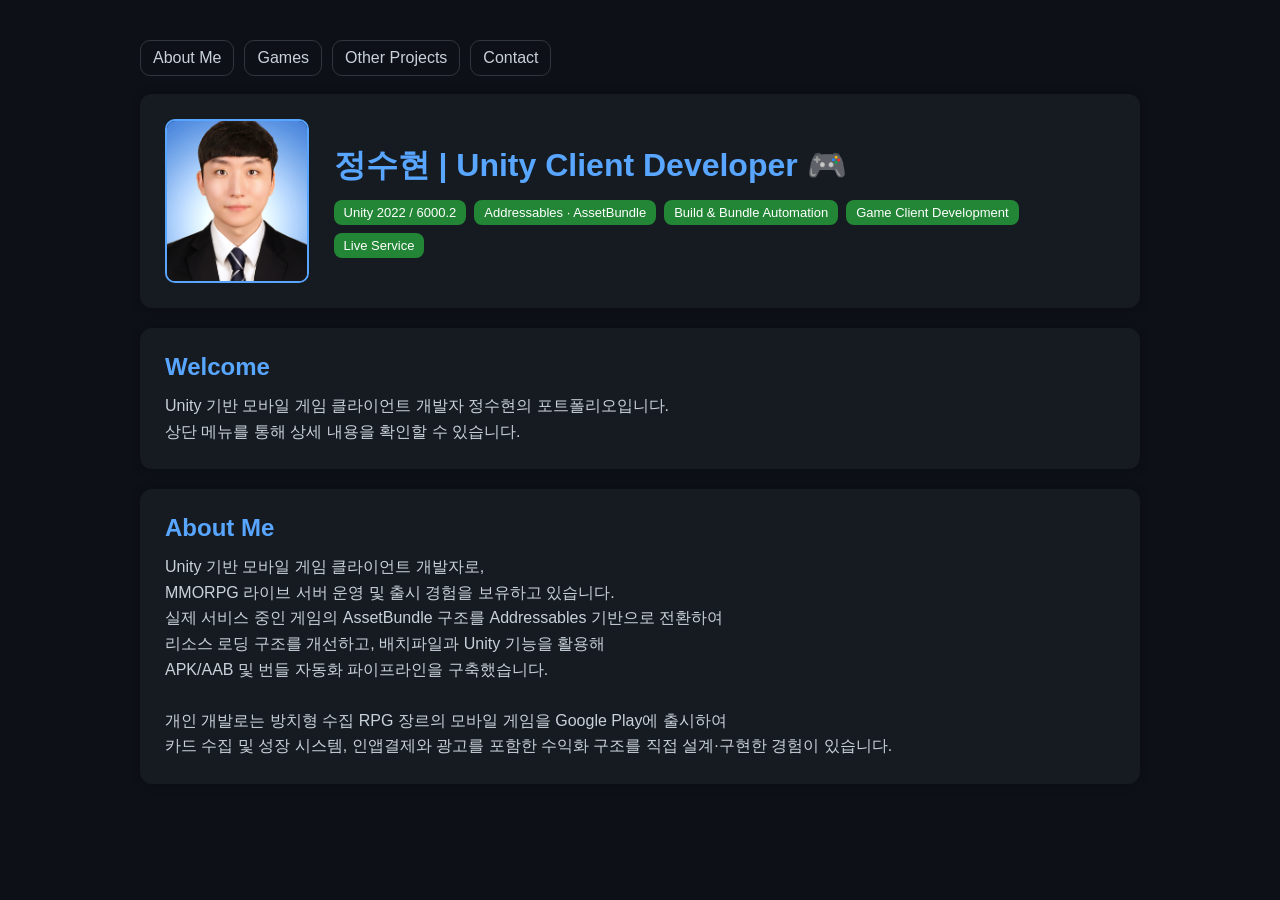
<file: index.html>
<!DOCTYPE html>
<html lang="ko">
<head>
  <meta charset="UTF-8" />
  <meta name="viewport" content="width=device-width, initial-scale=1" />
  <title>정수현 | Unity Client Developer</title>
  <link rel="stylesheet" href="style.css" />
</head>
<body>
  <div class="container">

    <div class="nav">
     <a href="index.html">About Me</a>
      <a href="games.html">Games</a>
      <a href="other.html">Other Projects</a>
      <a href="contact.html">Contact</a>
    </div>

    <div class="card profile">
      <img src="images/profile.jpg" class="profile-img" alt="profile" />
      <div>
        <h1>정수현 | Unity Client Developer 🎮</h1>

        <div class="badge-wrap">
          <span class="badge">Unity 2022 / 6000.2</span>
          <span class="badge">Addressables · AssetBundle</span>
          <span class="badge">Build & Bundle Automation</span>
          <span class="badge">Game Client Development</span>
          <span class="badge">Live Service</span>
        </div>
      </div>
    </div>

    <div class="card">
      <h2>Welcome</h2>
      <p>
        Unity 기반 모바일 게임 클라이언트 개발자 정수현의 포트폴리오입니다.<br>
        상단 메뉴를 통해 상세 내용을 확인할 수 있습니다.
      </p>
    </div>

    <div class="card">
      <h2>About Me</h2>
      <p>
        Unity 기반 모바일 게임 클라이언트 개발자로,<br>
        MMORPG 라이브 서버 운영 및 출시 경험을 보유하고 있습니다.<br>
        실제 서비스 중인 게임의 AssetBundle 구조를 Addressables 기반으로 전환하여<br>
        리소스 로딩 구조를 개선하고, 배치파일과 Unity 기능을 활용해<br>
        APK/AAB 및 번들 자동화 파이프라인을 구축했습니다.<br><br>

        개인 개발로는 방치형 수집 RPG 장르의 모바일 게임을 Google Play에 출시하여<br>
        카드 수집 및 성장 시스템, 인앱결제와 광고를 포함한 수익화 구조를 직접 설계·구현한 경험이 있습니다.
      </p>
    </div>

  </div>
</body>
</html>
</file>
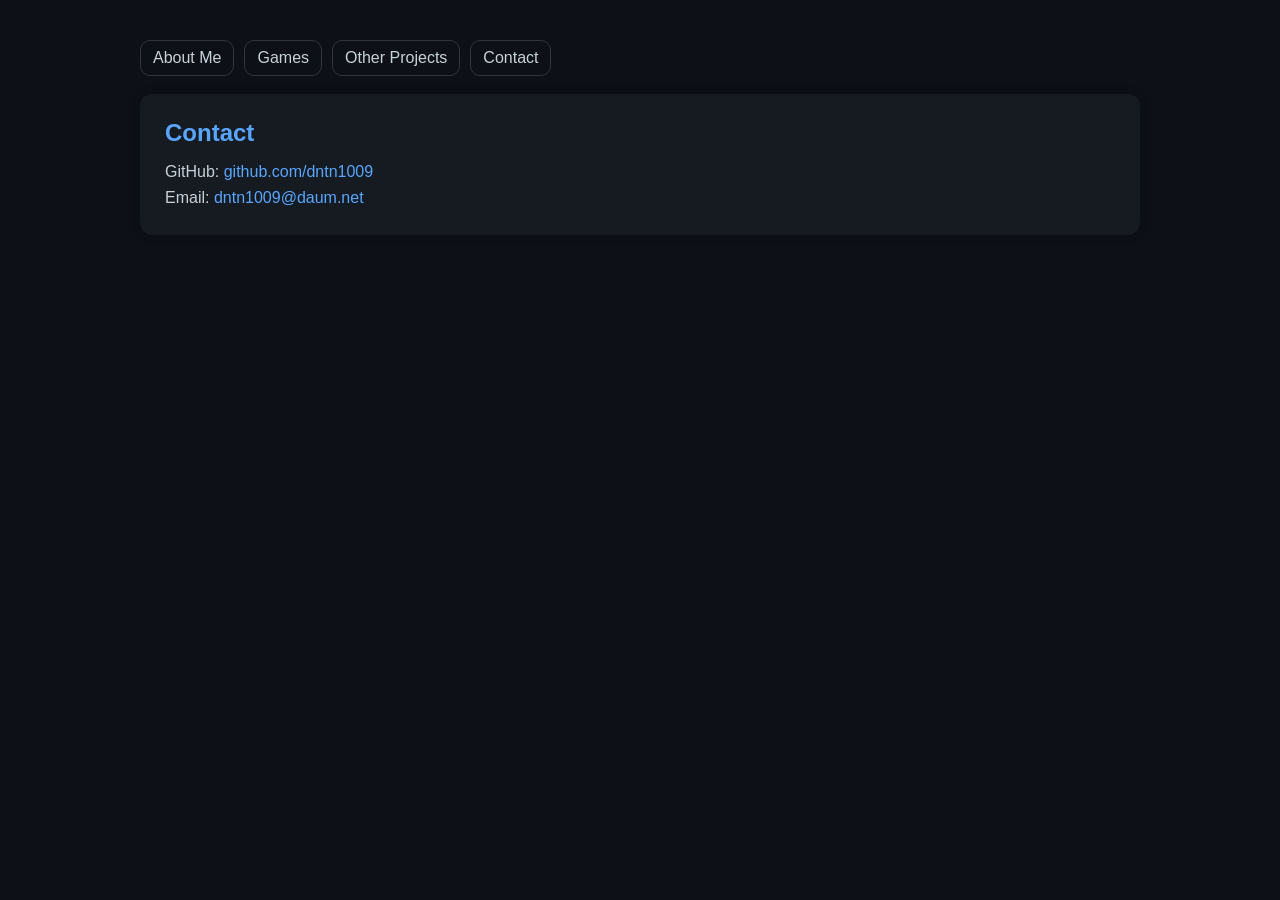
<file: contact.html>
<!DOCTYPE html>
<html lang="ko">
<head>
  <meta charset="UTF-8" />
  <meta name="viewport" content="width=device-width, initial-scale=1" />
  <title>Contact | 정수현</title>
  <link rel="stylesheet" href="style.css" />
</head>
<body>
  <div class="container">

      <div class="nav">
      <a href="index.html">About Me</a>
      <a href="games.html">Games</a>
      <a href="other.html">Other Projects</a>
      <a href="contact.html">Contact</a>
    </div>


    <div class="card">
      <h2>Contact</h2>
      <p>
        GitHub: <a href="https://github.com/dntn1009">github.com/dntn1009</a><br>
        Email: <a href="mailto:dntn1009@daum.net">dntn1009@daum.net</a>
      </p>
    </div>

  </div>
</body>
</html>
</file>
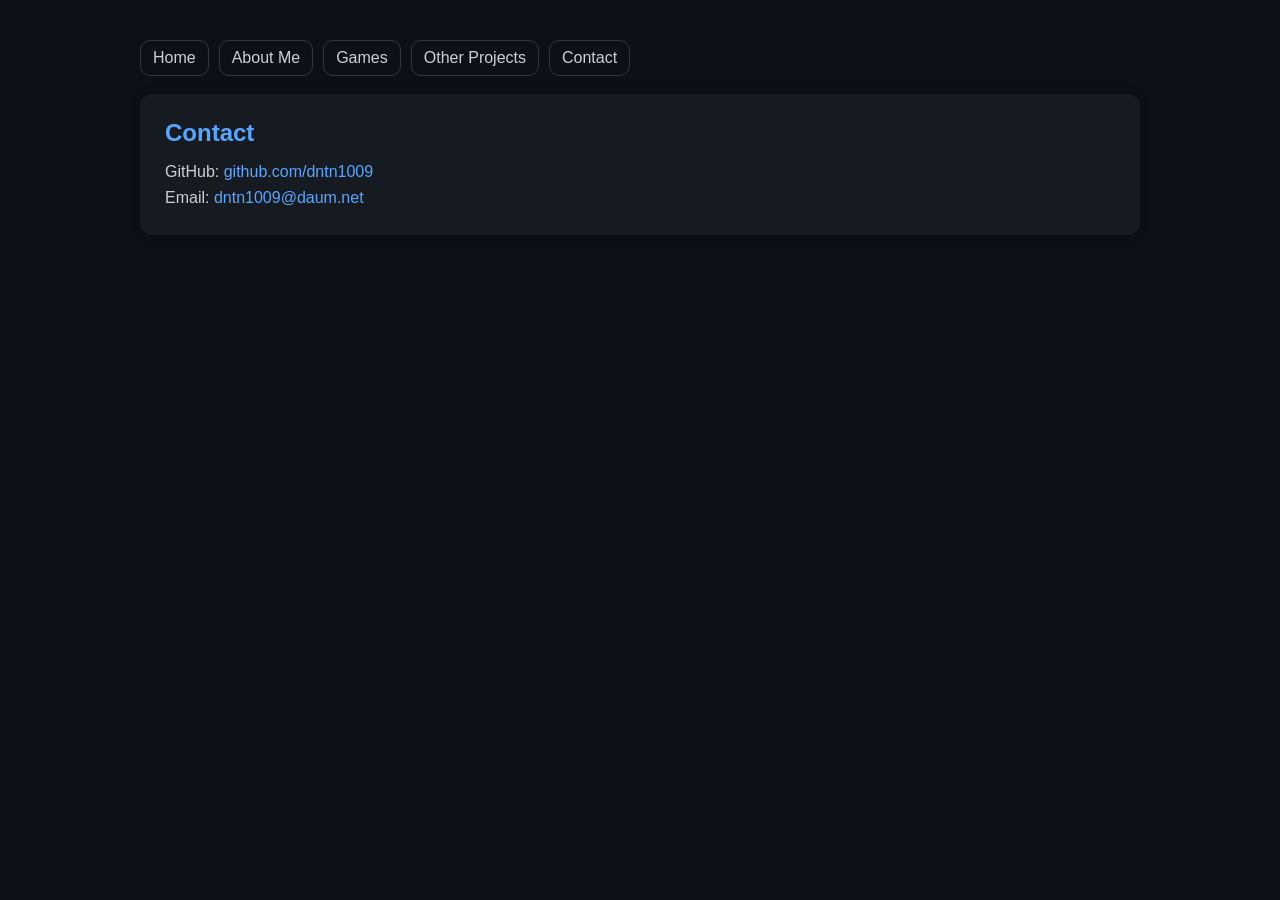
<file: contanct.html>
<!DOCTYPE html>
<html lang="ko">
<head>
  <meta charset="UTF-8" />
  <meta name="viewport" content="width=device-width, initial-scale=1" />
  <title>Contact | 정수현</title>
  <link rel="stylesheet" href="style.css" />
</head>
<body>
  <div class="container">

    <div class="nav">
      <a href="index.html">Home</a>
      <a href="about.html">About Me</a>
      <a href="games.html">Games</a>
      <a href="other.html">Other Projects</a>
      <a href="contact.html">Contact</a>
    </div>

    <div class="card">
      <h2>Contact</h2>
      <p>
        GitHub: <a href="https://github.com/dntn1009">github.com/dntn1009</a><br>
        Email: <a href="mailto:dntn1009@daum.net">dntn1009@daum.net</a>
      </p>
    </div>

  </div>
</body>
</html>
</file>
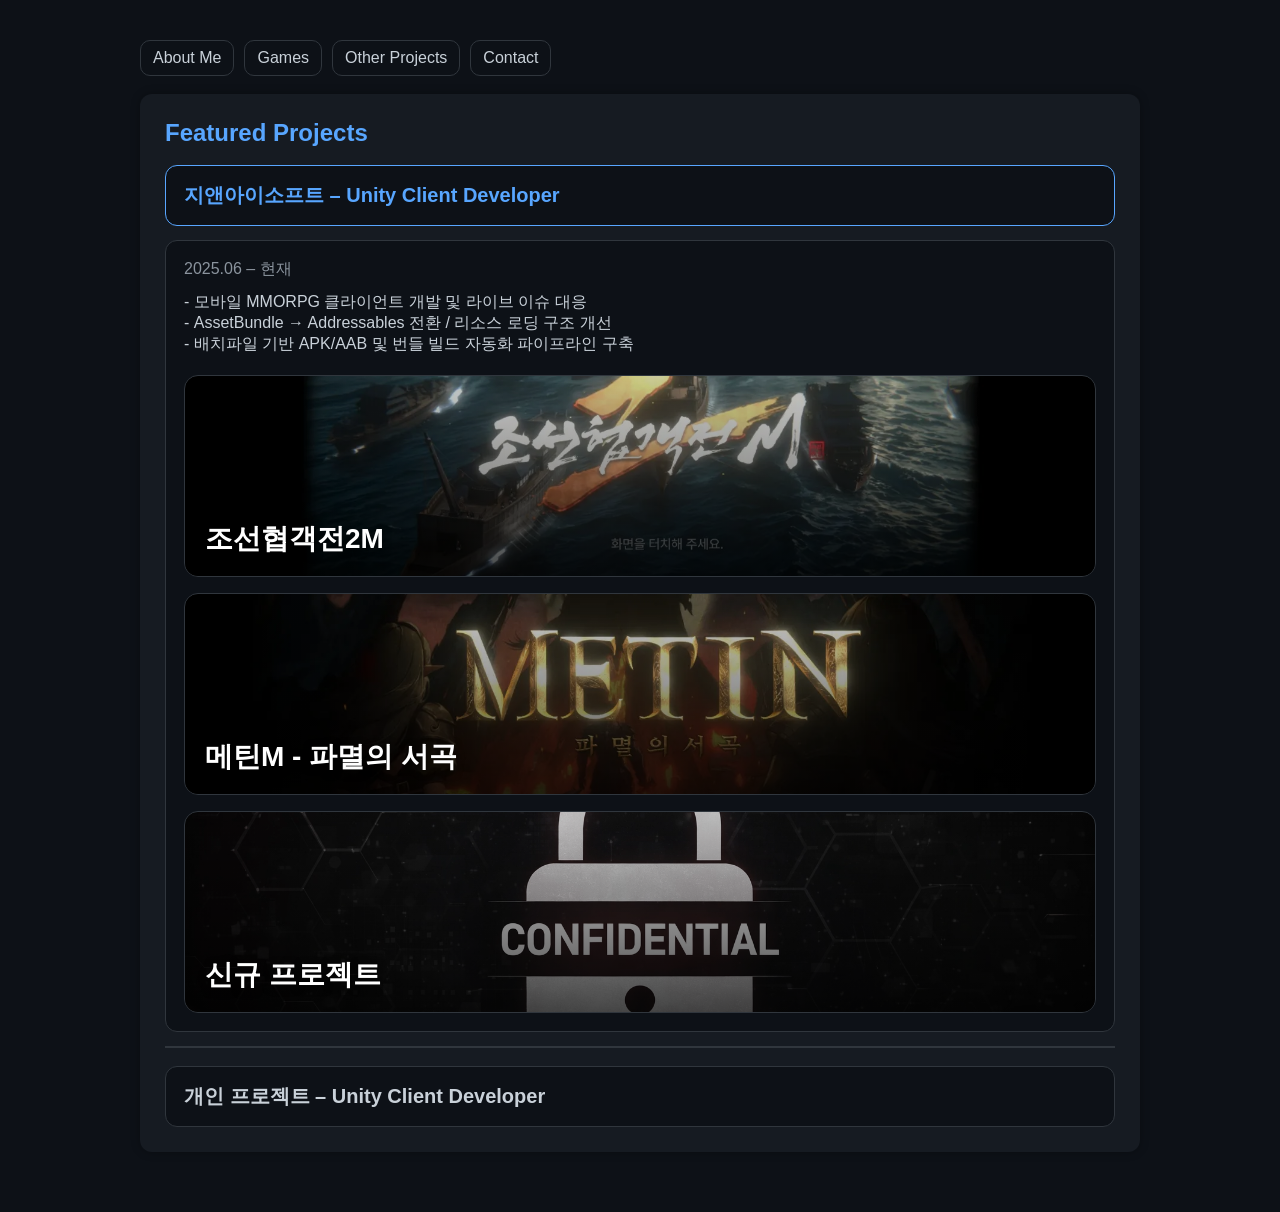
<file: games.html>
<!DOCTYPE html>
<html lang="ko">
<head>
  <meta charset="UTF-8" />
  <meta name="viewport" content="width=device-width, initial-scale=1" />
  <title>Games | 정수현</title>
  <link rel="stylesheet" href="style.css" />
</head>
<body>
  <div class="container">

    <div class="nav">
      <a href="index.html">About Me</a>
      <a href="games.html">Games</a>
      <a href="other.html">Other Projects</a>
      <a href="contact.html">Contact</a>
    </div>

    <div class="card">
      <h2>Featured Projects</h2>

      <!-- 회사 -->
      <div class="accordion-item">
        <button class="accordion-btn active" type="button">
          지앤아이소프트 – Unity Client Developer
        </button>
        <div class="accordion-content open">
          <span class="muted">2025.06 – 현재</span>

          <div class="project">
            - 모바일 MMORPG 클라이언트 개발 및 라이브 이슈 대응<br>
            - AssetBundle → Addressables 전환 / 리소스 로딩 구조 개선<br>
            - 배치파일 기반 APK/AAB 및 번들 빌드 자동화 파이프라인 구축
          </div>

          <div class="sub-list image-list">
            <a href="chosun2m.html" class="project-card bg-chosun">
              <span class="project-card-title">조선협객전2M</span>
            </a>

            <a href="metinm.html" class="project-card bg-metin">
              <span class="project-card-title">메틴M - 파멸의 서곡</span>
            </a>

            <a href="newproject.html" class="project-card bg-newproject">
              <span class="project-card-title">신규 프로젝트</span>
            </a>
          </div>
        </div>
      </div>

      <hr>

      <!-- 개인 -->
      <div class="accordion-item">
        <button class="accordion-btn" type="button">
          개인 프로젝트 – Unity Client Developer
        </button>
        <div class="accordion-content">
          <span class="muted">개인 개발</span>

          <div class="project">
            - Unity 기반 모바일 게임 설계 및 클라이언트 개발<br>
            - 카드 수집/성장 시스템 설계 및 구현<br>
            - 인앱결제(IAP) / 광고(Ads) 기반 수익화 적용
          </div>

          <div class="sub-list image-list">
            <a href="surae-chronicle.html" class="project-card bg-surae">
              <span class="project-card-title">수레크로니클 - 방치형 RPG</span>
            </a>

            <a href="surae-chronicle-reforge.html" class="project-card bg-reforge">
              <span class="project-card-title">수레크로니클 Re:Forge</span>
            </a>
          </div>

          <div class="project" style="margin-top:16px;">
            <span class="muted">
              Re:Forge는 기존 수레크로니클을 기반으로 구조와 리소스 관리 방식을 재정비하며,
              확장성과 유지보수성을 강화한 업그레이드 버전입니다.
            </span>
          </div>
        </div>
      </div>
    </div>

  </div>

  <script>
    const accordionButtons = document.querySelectorAll('.accordion-btn');

    accordionButtons.forEach(button => {
      button.addEventListener('click', () => {
        const content = button.nextElementSibling;
        content.classList.toggle('open');
        button.classList.toggle('active');
      });
    });
  </script>
</body>
</html>
</file>
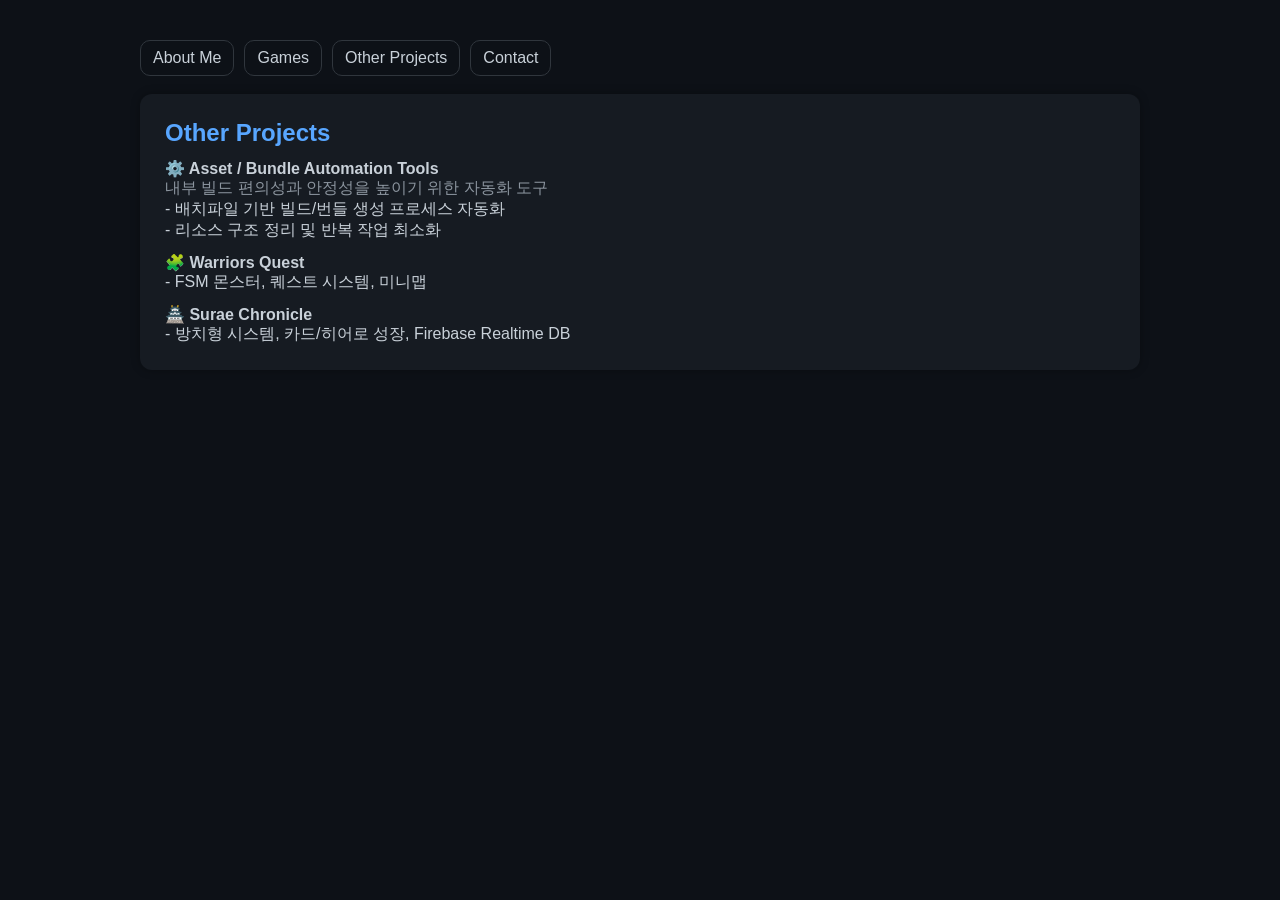
<file: other.html>
<!DOCTYPE html>
<html lang="ko">
<head>
  <meta charset="UTF-8" />
  <meta name="viewport" content="width=device-width, initial-scale=1" />
  <title>Other Projects | 정수현</title>
  <link rel="stylesheet" href="style.css" />
</head>
<body>
  <div class="container">

     <div class="nav">
    <a href="index.html">About Me</a>
      <a href="games.html">Games</a>
      <a href="other.html">Other Projects</a>
      <a href="contact.html">Contact</a>
    </div>
    
    <div class="card">
      <h2>Other Projects</h2>

      <div class="project">
        <b>⚙️ Asset / Bundle Automation Tools</b><br>
        <span class="muted">내부 빌드 편의성과 안정성을 높이기 위한 자동화 도구</span><br>
        - 배치파일 기반 빌드/번들 생성 프로세스 자동화<br>
        - 리소스 구조 정리 및 반복 작업 최소화
      </div>

      <div class="project">
        <b>🧩 Warriors Quest</b><br>
        - FSM 몬스터, 퀘스트 시스템, 미니맵
      </div>

      <div class="project">
        <b>🏯 Surae Chronicle</b><br>
        - 방치형 시스템, 카드/히어로 성장, Firebase Realtime DB
      </div>
    </div>

  </div>
</body>
</html>
</file>
<file: style.css>
body{font-family:Segoe UI, sans-serif;background:#0d1117;color:#c9d1d9;margin:0}
.container{max-width:1000px;margin:auto;padding:40px}
.card{background:#161b22;padding:25px;border-radius:12px;margin-bottom:20px;box-shadow:0 0 10px rgba(0,0,0,0.3)}
h1,h2{color:#58a6ff;margin:0 0 12px 0}
p{line-height:1.6;margin:0}
a{color:#58a6ff;text-decoration:none}
a:hover{text-decoration:underline}
.project{margin-top:12px}
.muted{color:#8b949e}

.profile{display:flex;align-items:center;gap:25px}
.profile-img{
  width:140px;height:160px;border-radius:10px;
  object-fit:cover;border:2px solid #58a6ff;
}

.badge{display:inline-block;background:#238636;color:white;padding:5px 10px;border-radius:8px;font-size:13px}
.badge-wrap{display:flex;flex-wrap:wrap;gap:8px;margin-top:10px}

.nav{display:flex;gap:10px;flex-wrap:wrap;margin-bottom:18px}
.nav a{
  color:#c9d1d9;text-decoration:none;padding:8px 12px;
  border:1px solid #30363d;border-radius:10px
}
.nav a:hover{border-color:#58a6ff}

hr{border:1px solid #30363d;margin:14px 0}

@media (max-width: 720px){
  .container{padding:18px}
  .profile{flex-direction:column;align-items:flex-start}
  .profile-img{width:160px;height:180px}
}

.accordion-item {
  margin-top: 18px;
}

.accordion-btn {
  width: 100%;
  background: #0d1117;
  color: #c9d1d9;
  border: 1px solid #30363d;
  border-radius: 12px;
  padding: 16px 18px;
  text-align: left;
  font-size: 20px;
  font-weight: 700;
  cursor: pointer;
  transition: border-color 0.2s ease, color 0.2s ease;
}

.accordion-btn:hover,
.accordion-btn.active {
  border-color: #58a6ff;
  color: #58a6ff;
}

.accordion-content {
  display: none;
  margin-top: 14px;
  padding: 18px;
  background: #0d1117;
  border: 1px solid #30363d;
  border-radius: 12px;
}

.accordion-content.open {
  display: block;
}

.sub-list {
  margin-top: 20px;
  display: flex;
  flex-direction: column;
  gap: 14px;
}

/* 이미지 카드형 프로젝트 */
.image-list {
  gap: 16px;
}

.project-card {
  position: relative;
  display: flex;
  align-items: flex-end;
  min-height: 160px;
  padding: 20px;
  border-radius: 14px;
  overflow: hidden;
  text-decoration: none;
  border: 1px solid #30363d;
  background-size: cover;
  background-position: center;
  background-repeat: no-repeat;
  transition: transform 0.2s ease, border-color 0.2s ease;
}

.project-card::before {
  content: "";
  position: absolute;
  inset: 0;
  background: linear-gradient(
    to top,
    rgba(0,0,0,0.72) 0%,
    rgba(0,0,0,0.45) 45%,
    rgba(0,0,0,0.20) 100%
  );
}

.project-card:hover {
  transform: translateY(-2px);
  border-color: #58a6ff;
}

.project-card-title {
  position: relative;
  z-index: 1;
  color: #ffffff;
  font-size: 28px;
  font-weight: 800;
  line-height: 1.25;
  text-shadow: 0 2px 8px rgba(0,0,0,0.55);
}

/* 배경 이미지 */
.bg-chosun {
  background-image: url("images/chosun2m.png");
}

.bg-metin {
  background-image: url("images/metinm.png");
}

.bg-newproject {
  background-image: url("images/newproject.png");
}

.bg-surae {
  background-image: url("images/surae.png");
}

.bg-reforge {
  background-image: url("images/surae-reforge.png");
}

@media (max-width: 720px) {
  .accordion-btn {
    font-size: 18px;
  }

  .project-card {
    min-height: 130px;
    padding: 16px;
  }

  .project-card-title {
    font-size: 22px;
  }
}
</file>
